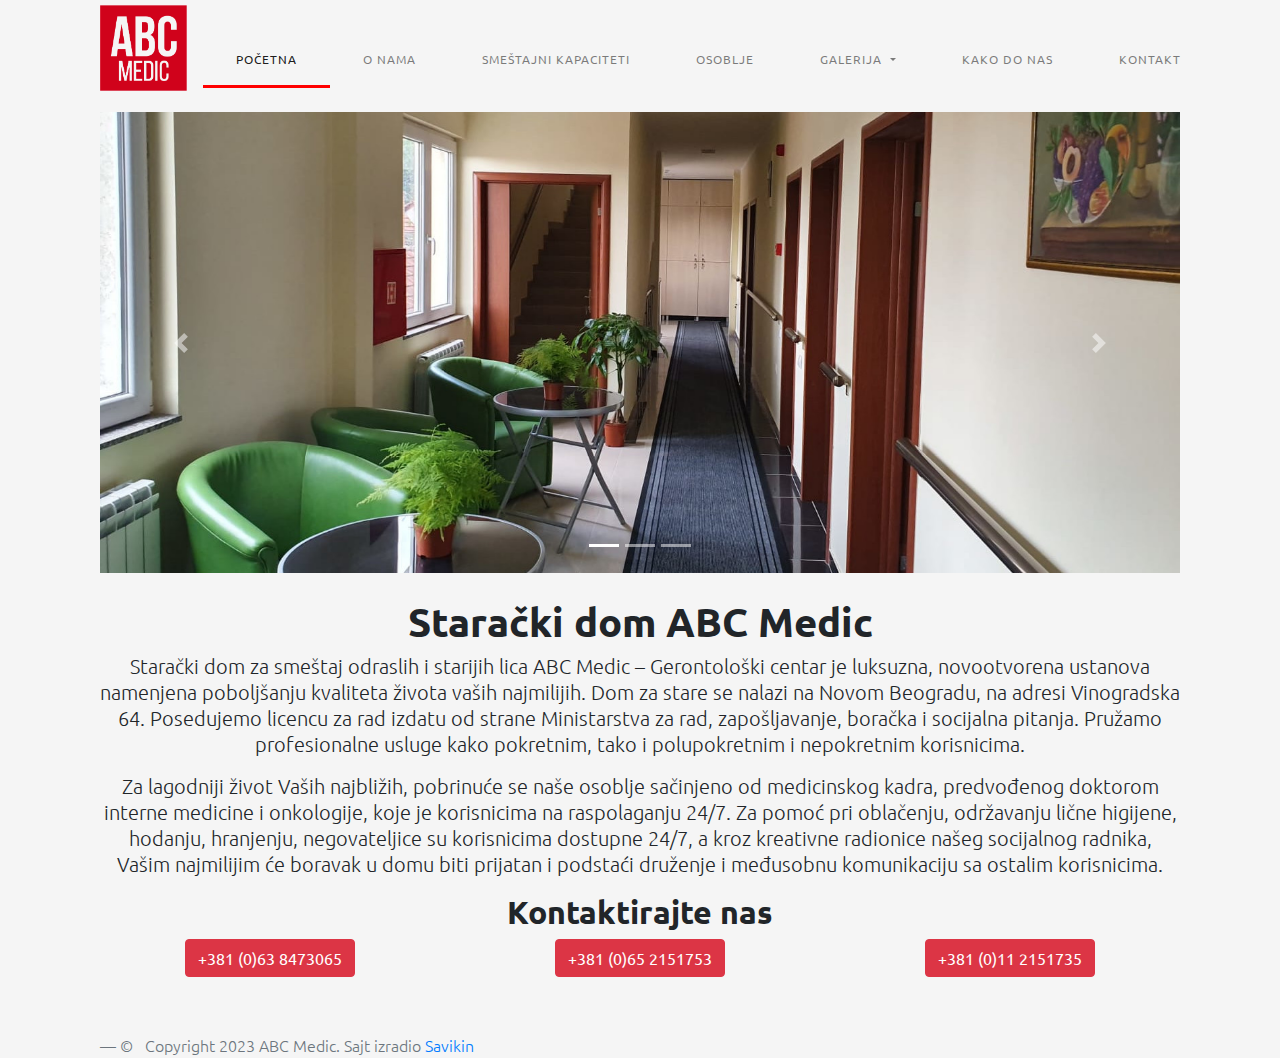
<file: index.html>
<head>
<meta charset="utf-8">
<meta name="viewport" content="width=device-width, initial-scale=1, shrink-to-fit=no">
<link rel="stylesheet" href="css/bootstrap.min.css">
<link rel="stylesheet" href="css/main.css">
<link href="https://fonts.googleapis.com/css?family=Lato|Montserrat|Ubuntu&amp;display=swap" rel="stylesheet">
<link rel="icon" href="images/logo/favicon.png">
<!-- Global site tag (gtag.js) - Google Analytics -->
<script async src="https://www.googletagmanager.com/gtag/js?id=UA-149761399-1"></script>
<script>
    window.dataLayer = window.dataLayer || [];
    function gtag(){dataLayer.push(arguments);}
    gtag('js', new Date());

    gtag('config', 'UA-149761399-1');
</script>
    <title>ABC Medic-Početna</title>
</head>
<body>

<div class="container-main container">
<div class="container">
    <nav class="navbar navbar-light navbar-expand-lg">
        <a class="navbar-brand h-auto" href="index.html">
            <img src="images/logo/logo.png" class="d-inline-block align-middle logo-wrapper" alt="">
        </a>

            <button class="navbar-toggler" type="button" data-toggle="collapse" data-target="#navbarNav" aria-controls="navbarNav" aria-expanded="false" aria-label="Toggle navigation">
                <span class="navbar-toggler-icon"></span>
            </button>


            <div class="collapse navbar-collapse mr-0 ml-auto" id="navbarNav">
                <ul class="navbar-nav ml-auto">
                    <li class="nav-item active">
                        <a class="nav-link" href="index.html">Početna<span class="sr-only">(current)</span></a>
                    </li>
                    <li class="nav-item ">
                        <a class="nav-link" href="o_nama.html">O nama</a>
                    </li>
                    <li class="nav-item ">
                        <a class="nav-link" href="kapaciteti.html">Smeštajni kapaciteti</a>
                    </li>
                    <li class="nav-item ">
                        <a class="nav-link" href="osoblje.html">Osoblje</a>
                    </li>
                    <!--<li class="nav-item ">
                        <a class="nav-link" href="/galerija.php">Galerija</a>
                    </li>-->

                    <li class="nav-item dropdown ">
                        <a class="nav-link dropdown-toggle" href="#" id="galerijaDropdown" role="button" data-toggle="dropdown" aria-haspopup="true" aria-expanded="false">
                            Galerija
                        </a>
                        <div class="dropdown-menu" aria-labelledby="galerijaDropdown">
                            <a class="dropdown-item" href="galerija_enterijer.html">Enterijer</a>
                            <a class="dropdown-item" href="galerija_eksterijer.html">Eksterijer</a>
                            <a class="dropdown-item" href="galerija_sobe.html">Sobe</a>
                    </li>

                    <li class="nav-item ">
                        <a class="nav-link" href="do_nas.html">Kako do nas</a>
                    </li>
                    <li class="nav-item ">
                        <a class="nav-link" href="kontakt.html">Kontakt</a>
                    </li>
                </ul>
            </div>
    </nav>
</div>
<div class="content-wrap container mt-3">
    <div id="carouselMain" class="carousel slide" data-ride="carousel">

        <!-- Indicators -->
        <ol class="carousel-indicators">
            <li data-target="#carouselMain" data-slide-to="0" class="active"></li>
            <li data-target="#carouselMain" data-slide-to="1"></li>
            <li data-target="#carouselMain" data-slide-to="2"></li>
        </ol>

        <!-- Wrapper for slides -->
        <div class="carousel-inner">
            <div class="carousel-item active">
                <img class="d-block w-100" src="images/slider/1.jpg" alt="Hol">
            </div>
            <div class="carousel-item">
                <img class="d-block w-100" src="images/slider/2.jpg" alt="Zajednički prostor">
            </div>
            <div class="carousel-item">
                <img class="d-block w-100" src="images/slider/3.jpg" alt="Spoljašnost">
            </div>
        </div>

        <!-- Left and right controls -->
        <a class="carousel-control-prev" href="#carouselMain" role="button" data-slide="prev">
            <span class="carousel-control-prev-icon" aria-hidden="true"></span>
            <span class="sr-only">Previous</span>
        </a>
        <a class="carousel-control-next" href="#carouselMain" role="button" data-slide="next">
            <span class="carousel-control-next-icon" aria-hidden="true"></span>
            <span class="sr-only">Next</span>
        </a>
    </div>

    <div class="text-center mt-4">
        <h1><b>Starački dom ABC Medic</b></h1>
        <p>Starački dom za smeštaj odraslih i starijih lica ABC Medic – Gerontološki centar je luksuzna, novootvorena ustanova namenjena poboljšanju kvaliteta života vaših najmilijih. Dom za stare se nalazi na Novom Beogradu, na adresi Vinogradska 64. Posedujemo licencu za rad izdatu od strane Ministarstva za rad, zapošljavanje, boračka i socijalna pitanja. Pružamo profesionalne usluge kako pokretnim, tako i polupokretnim i nepokretnim korisnicima.</p>
        <p>Za lagodniji život Vaših najbližih, pobrinuće se naše osoblje sačinjeno od medicinskog kadra, predvođenog doktorom interne medicine i onkologije, koje je korisnicima na raspolaganju 24/7. Za pomoć pri oblačenju, održavanju lične higijene, hodanju, hranjenju, negovateljice su korisnicima dostupne 24/7, a kroz kreativne radionice našeg socijalnog radnika, Vašim najmilijim će boravak u domu biti prijatan i podstaći druženje i međusobnu komunikaciju sa ostalim korisnicima.</p>

		<h2><b>Kontaktirajte nas</b></h2>
		<div class="row kontakt-dugmici">

			<div class="col-sm">
				<a href="tel:+381 63 8473065"><button type="button" class="btn btn-danger">+381 (0)63 8473065</button></a>
			</div>
			<div class="col-sm">
				<a href="tel:+381 65 2151753"><button type="button" class="btn btn-danger">+381 (0)65 2151753</button></a>
			</div>
			<div class="col-sm">
				<a href="tel:+381 11 2151735"><button type="button" class="btn btn-danger">+381 (0)11 2151735</button></a>
			</div>
		  </div>
    </div>


    <div class="footer">
        <p class="blockquote-footer copyright">&copy; &nbsp; Copyright 2023 ABC Medic. Sajt izradio <a href="https://savikin.me/" target="_blank">Savikin</a></p>
	</div>

</div>




<!--
<div class="copyright col-12 text-center">
    <p class="blockquote-footer">&copy; &nbsp; Copyright 2019 ABC Medic. Sajt izradio <a href="https://savikin.me/" target="_blank">Savikin</a></p>
</div>
</footer>
-->
<script src="js/jquery.js"></script>
<script src="js/bootstrap.min.js"></script></body>
</file>
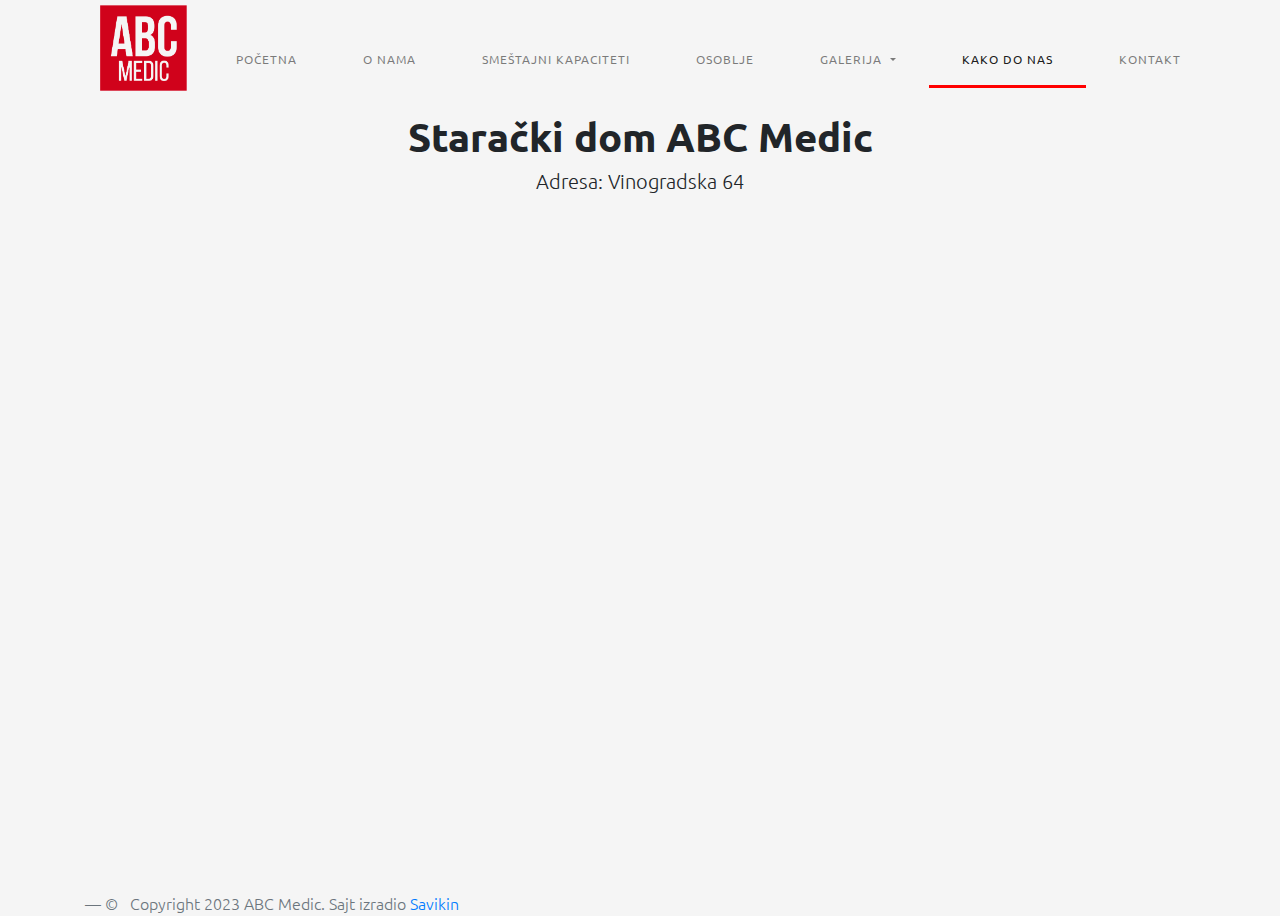
<file: do_nas.html>
<head>
    <meta charset="utf-8">
<meta name="viewport" content="width=device-width, initial-scale=1, shrink-to-fit=no">
<link rel="stylesheet" href="css/bootstrap.min.css">
<link rel="stylesheet" href="css/main.css">
<link href="https://fonts.googleapis.com/css?family=Lato|Montserrat|Ubuntu&amp;display=swap" rel="stylesheet">
<link rel="icon" href="images/logo/favicon.png">
<!-- Global site tag (gtag.js) - Google Analytics -->
<script async src="https://www.googletagmanager.com/gtag/js?id=UA-149761399-1"></script>
<script>
    window.dataLayer = window.dataLayer || [];
    function gtag(){dataLayer.push(arguments);}
    gtag('js', new Date());

    gtag('config', 'UA-149761399-1');
</script>
    <title>ABC Medic-Kako do nas</title>
</head>
<body>
<div class="container-main container">
    <div class="container">
    <nav class="navbar navbar-light navbar-expand-lg">
        <a class="navbar-brand h-auto" href="index.html">
            <img src="images/logo/logo.png" class="d-inline-block align-middle logo-wrapper" alt="">
        </a>

            <button class="navbar-toggler" type="button" data-toggle="collapse" data-target="#navbarNav" aria-controls="navbarNav" aria-expanded="false" aria-label="Toggle navigation">
                <span class="navbar-toggler-icon"></span>
            </button>


            <div class="collapse navbar-collapse mr-0 ml-auto" id="navbarNav">
                <ul class="navbar-nav ml-auto">
                    <li class="nav-item ">
                        <a class="nav-link" href="index.html">Početna<span class="sr-only">(current)</span></a>
                    </li>
                    <li class="nav-item ">
                        <a class="nav-link" href="o_nama.html">O nama</a>
                    </li>
                    <li class="nav-item ">
                        <a class="nav-link" href="kapaciteti.html">Smeštajni kapaciteti</a>
                    </li>
                    <li class="nav-item ">
                        <a class="nav-link" href="osoblje.html">Osoblje</a>
                    </li>
                    <!--<li class="nav-item ">
                        <a class="nav-link" href="/galerija.php">Galerija</a>
                    </li>-->

                    <li class="nav-item dropdown ">
                        <a class="nav-link dropdown-toggle" href="#" id="galerijaDropdown" role="button" data-toggle="dropdown" aria-haspopup="true" aria-expanded="false">
                            Galerija
                        </a>
                        <div class="dropdown-menu" aria-labelledby="galerijaDropdown">
                            <a class="dropdown-item" href="galerija_enterijer.html">Enterijer</a>
                            <a class="dropdown-item" href="galerija_eksterijer.html">Eksterijer</a>
                            <a class="dropdown-item" href="galerija_sobe.html">Sobe</a>
                    </li>

                    <li class="nav-item active">
                        <a class="nav-link" href="do_nas.html">Kako do nas</a>
                    </li>
                    <li class="nav-item ">
                        <a class="nav-link" href="kontakt.html">Kontakt</a>
                    </li>
                </ul>
            </div>
    </nav>
</div>
    <div class="content-wrap container mt-3">
        <div class="row">
            <div class="col-12 text-center">
                <h1><b>Starački dom ABC Medic</b></h1>
                <p class="mb-2">Adresa: Vinogradska 64</p>
            </div>
            <iframe src="https://www.google.com/maps/embed?pb=!1m18!1m12!1m3!1d2830.9967739362914!2d20.357202415750617!3d44.80125438545303!2m3!1f0!2f0!3f0!3m2!1i1024!2i768!4f13.1!3m3!1m2!1s0x475a6f3e28337ca9%3A0xd23dbc2d822072ff!2sVinogradska%2064%2C%20Beograd!5e0!3m2!1sen!2srs!4v1570662480691!5m2!1sen!2srs" width="600" height="450" frameborder="0" style="border:0;" allowfullscreen="" class="col-12"></iframe>

        </div>

    </div>
    <footer class="footer">
        <p class="blockquote-footer copyright">&copy; &nbsp; Copyright 2023 ABC Medic. Sajt izradio <a href="https://savikin.me/" target="_blank">Savikin</a></p>
    </footer>
</div>

<!--
<div class="copyright col-12 text-center">
    <p class="blockquote-footer">&copy; &nbsp; Copyright 2019 ABC Medic. Sajt izradio <a href="https://savikin.me/" target="_blank">Savikin</a></p>
</div>
</footer>
-->
<script src="js/jquery.js"></script>
<script src="js/bootstrap.min.js"></script></body>
</file>
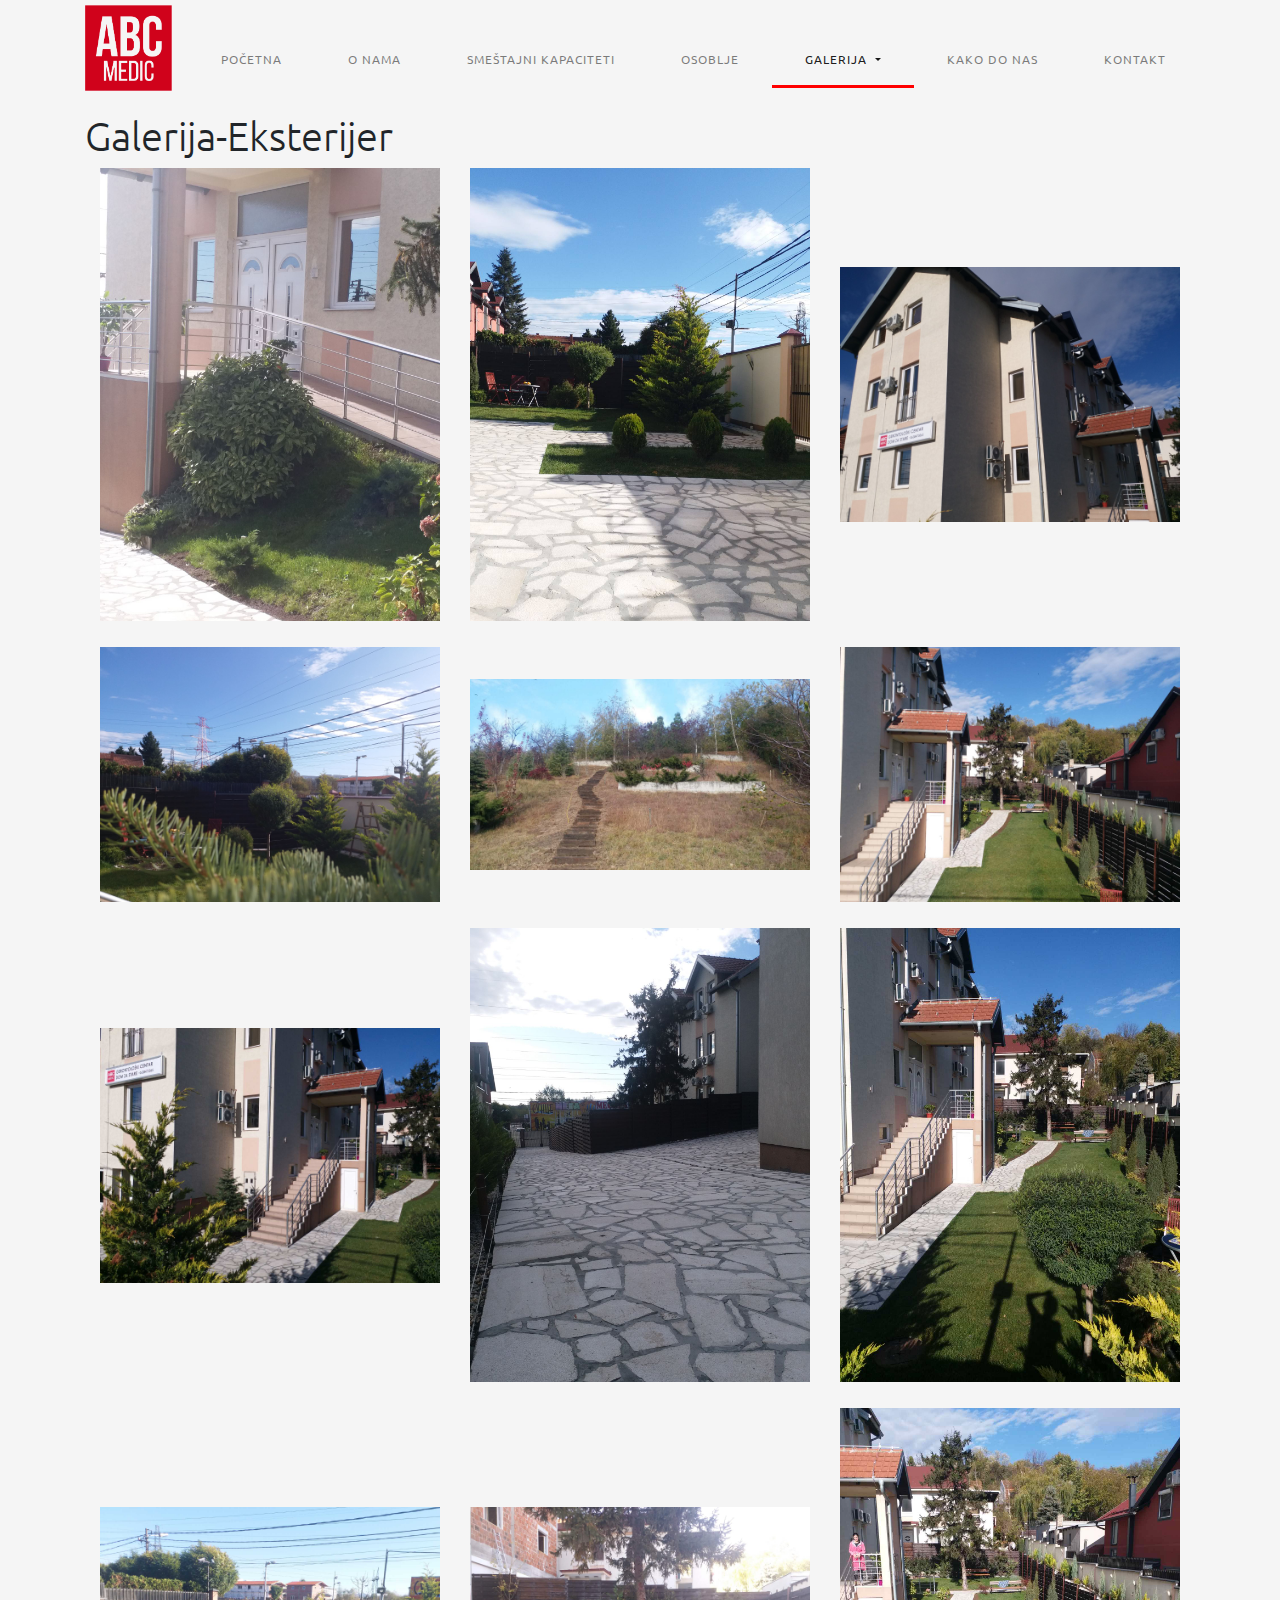
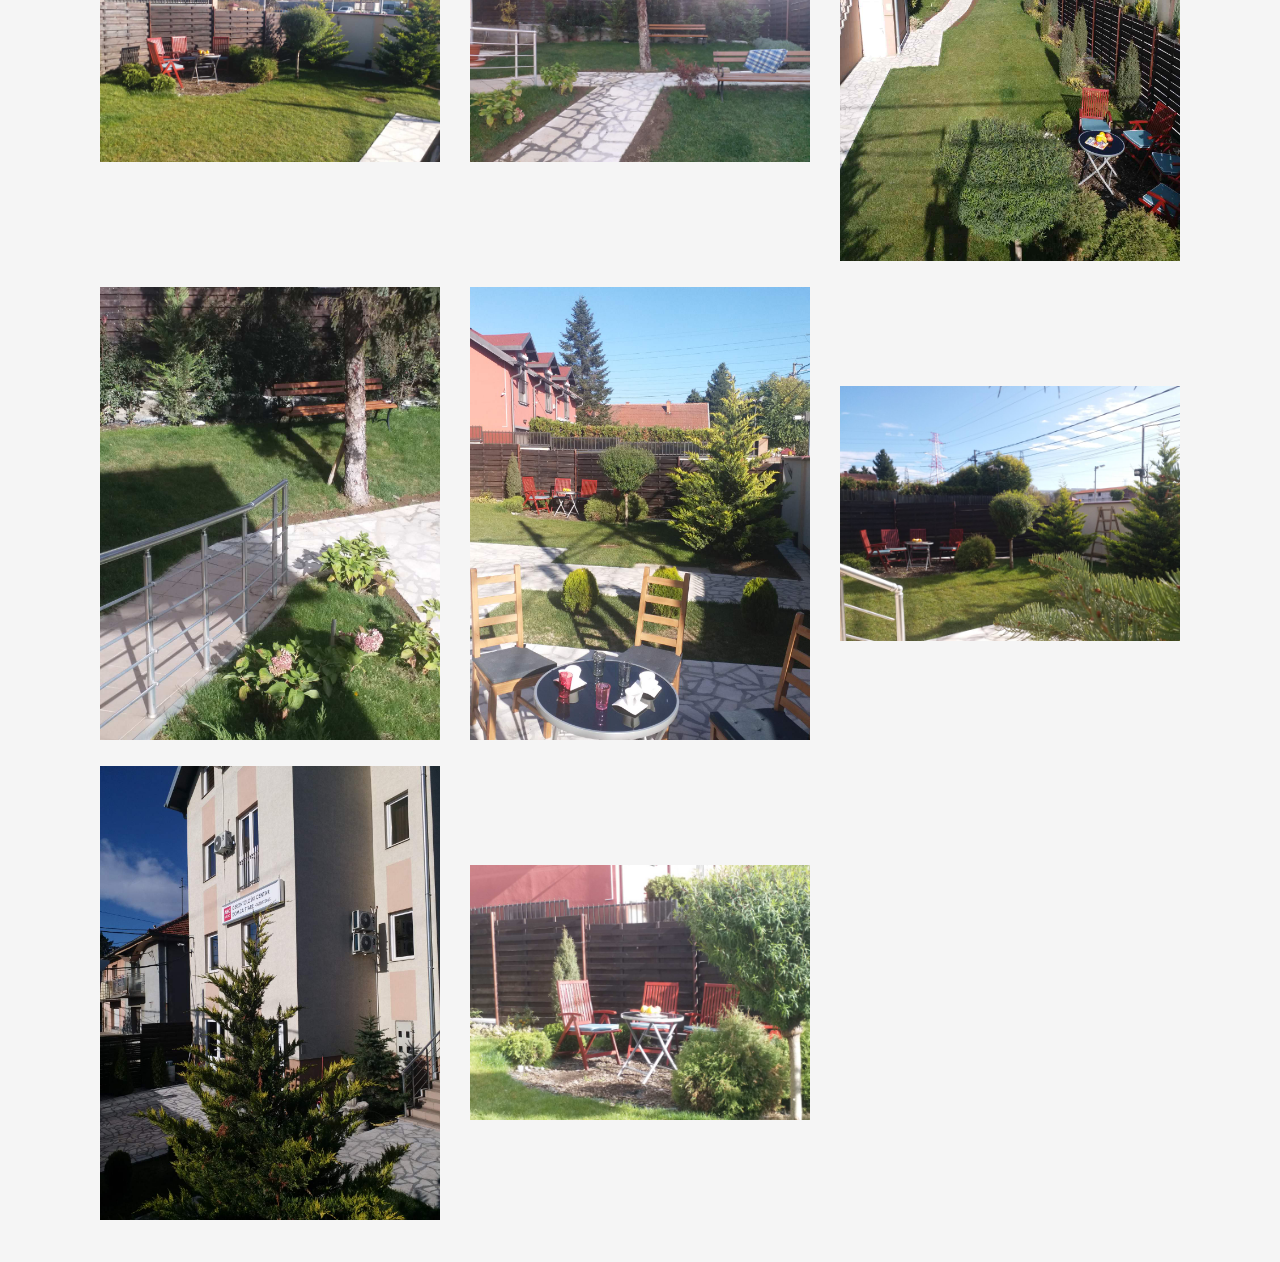
<file: galerija_eksterijer.html>
<head>
    <meta charset="utf-8">
<meta name="viewport" content="width=device-width, initial-scale=1, shrink-to-fit=no">
<link rel="stylesheet" href="css/bootstrap.min.css">
<link rel="stylesheet" href="css/main.css">
<link href="https://fonts.googleapis.com/css?family=Lato|Montserrat|Ubuntu&amp;display=swap" rel="stylesheet">
<link rel="icon" href="images/logo/favicon.png">
<!-- Global site tag (gtag.js) - Google Analytics -->
<script async src="https://www.googletagmanager.com/gtag/js?id=UA-149761399-1"></script>
<script>
    window.dataLayer = window.dataLayer || [];
    function gtag(){dataLayer.push(arguments);}
    gtag('js', new Date());

    gtag('config', 'UA-149761399-1');
</script>
    <title>ABC Medic-Galerija</title>
</head>
<body>
<div class="container">
    <nav class="navbar navbar-light navbar-expand-lg">
        <a class="navbar-brand h-auto" href="index.html">
            <img src="images/logo/logo.png" class="d-inline-block align-middle logo-wrapper" alt="">
        </a>

            <button class="navbar-toggler" type="button" data-toggle="collapse" data-target="#navbarNav" aria-controls="navbarNav" aria-expanded="false" aria-label="Toggle navigation">
                <span class="navbar-toggler-icon"></span>
            </button>


            <div class="collapse navbar-collapse mr-0 ml-auto" id="navbarNav">
                <ul class="navbar-nav ml-auto">
                    <li class="nav-item ">
                        <a class="nav-link" href="index.html">Početna<span class="sr-only">(current)</span></a>
                    </li>
                    <li class="nav-item ">
                        <a class="nav-link" href="o_nama.html">O nama</a>
                    </li>
                    <li class="nav-item ">
                        <a class="nav-link" href="kapaciteti.html">Smeštajni kapaciteti</a>
                    </li>
                    <li class="nav-item ">
                        <a class="nav-link" href="osoblje.html">Osoblje</a>
                    </li>
                    <!--<li class="nav-item active">
                        <a class="nav-link" href="/galerija.php">Galerija</a>
                    </li>-->

                    <li class="nav-item dropdown active">
                        <a class="nav-link dropdown-toggle" href="#" id="galerijaDropdown" role="button" data-toggle="dropdown" aria-haspopup="true" aria-expanded="false">
                            Galerija
                        </a>
                        <div class="dropdown-menu" aria-labelledby="galerijaDropdown">
                            <a class="dropdown-item" href="galerija_enterijer.html">Enterijer</a>
                            <a class="dropdown-item" href="galerija_eksterijer.html">Eksterijer</a>
                            <a class="dropdown-item" href="galerija_sobe.html">Sobe</a>
                    </li>

                    <li class="nav-item ">
                        <a class="nav-link" href="do_nas.html">Kako do nas</a>
                    </li>
                    <li class="nav-item ">
                        <a class="nav-link" href="kontakt.html">Kontakt</a>
                    </li>
                </ul>
            </div>
    </nav>
</div>
<div class="container mt-3 pb-3">
    <h1 class="text-center text-md-left">Galerija-Eksterijer</h1>
    <a href='images/galerija_eksterijer/IMG-1cacb80cd9c4b9c9e2bb7cf89ee6cf3e-V.jpg' target='_blank'><img src='images/galerija_eksterijer/IMG-1cacb80cd9c4b9c9e2bb7cf89ee6cf3e-V.jpg' class='gallery-image col-md-4 col-sm-12'></a><a href='images/galerija_eksterijer/IMG-29e0269e18fe72d54d8959189b7a52d8-V.jpg' target='_blank'><img src='images/galerija_eksterijer/IMG-29e0269e18fe72d54d8959189b7a52d8-V.jpg' class='gallery-image col-md-4 col-sm-12'></a><a href='images/galerija_eksterijer/IMG-2bbf6dbd4632ca14da5dcdfb70778cc0-V.jpg' target='_blank'><img src='images/galerija_eksterijer/IMG-2bbf6dbd4632ca14da5dcdfb70778cc0-V.jpg' class='gallery-image col-md-4 col-sm-12'></a><a href='images/galerija_eksterijer/IMG-337ab3614ad71becb326eef5d6793430-V.jpg' target='_blank'><img src='images/galerija_eksterijer/IMG-337ab3614ad71becb326eef5d6793430-V.jpg' class='gallery-image col-md-4 col-sm-12'></a><a href='images/galerija_eksterijer/IMG-363b772444708b3901e459d8324821a1-V.jpg' target='_blank'><img src='images/galerija_eksterijer/IMG-363b772444708b3901e459d8324821a1-V.jpg' class='gallery-image col-md-4 col-sm-12'></a><a href='images/galerija_eksterijer/IMG-3c0db47819062a61e0d9d650464c6379-V.jpg' target='_blank'><img src='images/galerija_eksterijer/IMG-3c0db47819062a61e0d9d650464c6379-V.jpg' class='gallery-image col-md-4 col-sm-12'></a><a href='images/galerija_eksterijer/IMG-67213819d1f3be702884ea94963ddadb-V.jpg' target='_blank'><img src='images/galerija_eksterijer/IMG-67213819d1f3be702884ea94963ddadb-V.jpg' class='gallery-image col-md-4 col-sm-12'></a><a href='images/galerija_eksterijer/IMG-6d8980b34158018d4bf242542bd7ce8e-V.jpg' target='_blank'><img src='images/galerija_eksterijer/IMG-6d8980b34158018d4bf242542bd7ce8e-V.jpg' class='gallery-image col-md-4 col-sm-12'></a><a href='images/galerija_eksterijer/IMG-98159491a301ecce17b3a9e9e01fb15c-V.jpg' target='_blank'><img src='images/galerija_eksterijer/IMG-98159491a301ecce17b3a9e9e01fb15c-V.jpg' class='gallery-image col-md-4 col-sm-12'></a><a href='images/galerija_eksterijer/IMG-b4ee5956b5e021cb8f0b25174d73cf15-V.jpg' target='_blank'><img src='images/galerija_eksterijer/IMG-b4ee5956b5e021cb8f0b25174d73cf15-V.jpg' class='gallery-image col-md-4 col-sm-12'></a><a href='images/galerija_eksterijer/IMG-b900a0f3af89bc5ce722b3cbd8c9da0a-V.jpg' target='_blank'><img src='images/galerija_eksterijer/IMG-b900a0f3af89bc5ce722b3cbd8c9da0a-V.jpg' class='gallery-image col-md-4 col-sm-12'></a><a href='images/galerija_eksterijer/IMG-c159c67b4c7297f04b1840b77300e640-V.jpg' target='_blank'><img src='images/galerija_eksterijer/IMG-c159c67b4c7297f04b1840b77300e640-V.jpg' class='gallery-image col-md-4 col-sm-12'></a><a href='images/galerija_eksterijer/IMG-d23e013097a024d845e113fa9420acec-V.jpg' target='_blank'><img src='images/galerija_eksterijer/IMG-d23e013097a024d845e113fa9420acec-V.jpg' class='gallery-image col-md-4 col-sm-12'></a><a href='images/galerija_eksterijer/IMG-d9670f800366a42a5b3f06c0b17b6954-V.jpg' target='_blank'><img src='images/galerija_eksterijer/IMG-d9670f800366a42a5b3f06c0b17b6954-V.jpg' class='gallery-image col-md-4 col-sm-12'></a><a href='images/galerija_eksterijer/IMG-e02ce24a0aa209a9500f09a1f0a985ee-V.jpg' target='_blank'><img src='images/galerija_eksterijer/IMG-e02ce24a0aa209a9500f09a1f0a985ee-V.jpg' class='gallery-image col-md-4 col-sm-12'></a><a href='images/galerija_eksterijer/IMG-e1c6f5bde97d778836b5121529803a72-V.jpg' target='_blank'><img src='images/galerija_eksterijer/IMG-e1c6f5bde97d778836b5121529803a72-V.jpg' class='gallery-image col-md-4 col-sm-12'></a><a href='images/galerija_eksterijer/IMG-e8d0a12aa6036043764728c7005a2a7e-V.jpg' target='_blank'><img src='images/galerija_eksterijer/IMG-e8d0a12aa6036043764728c7005a2a7e-V.jpg' class='gallery-image col-md-4 col-sm-12'></a>
</div>

<!--
<div class="copyright col-12 text-center">
    <p class="blockquote-footer">&copy; &nbsp; Copyright 2019 ABC Medic. Sajt izradio <a href="https://savikin.me/" target="_blank">Savikin</a></p>
</div>
</footer>
-->
<script src="js/jquery.js"></script>
<script src="js/bootstrap.min.js"></script></body>
</file>
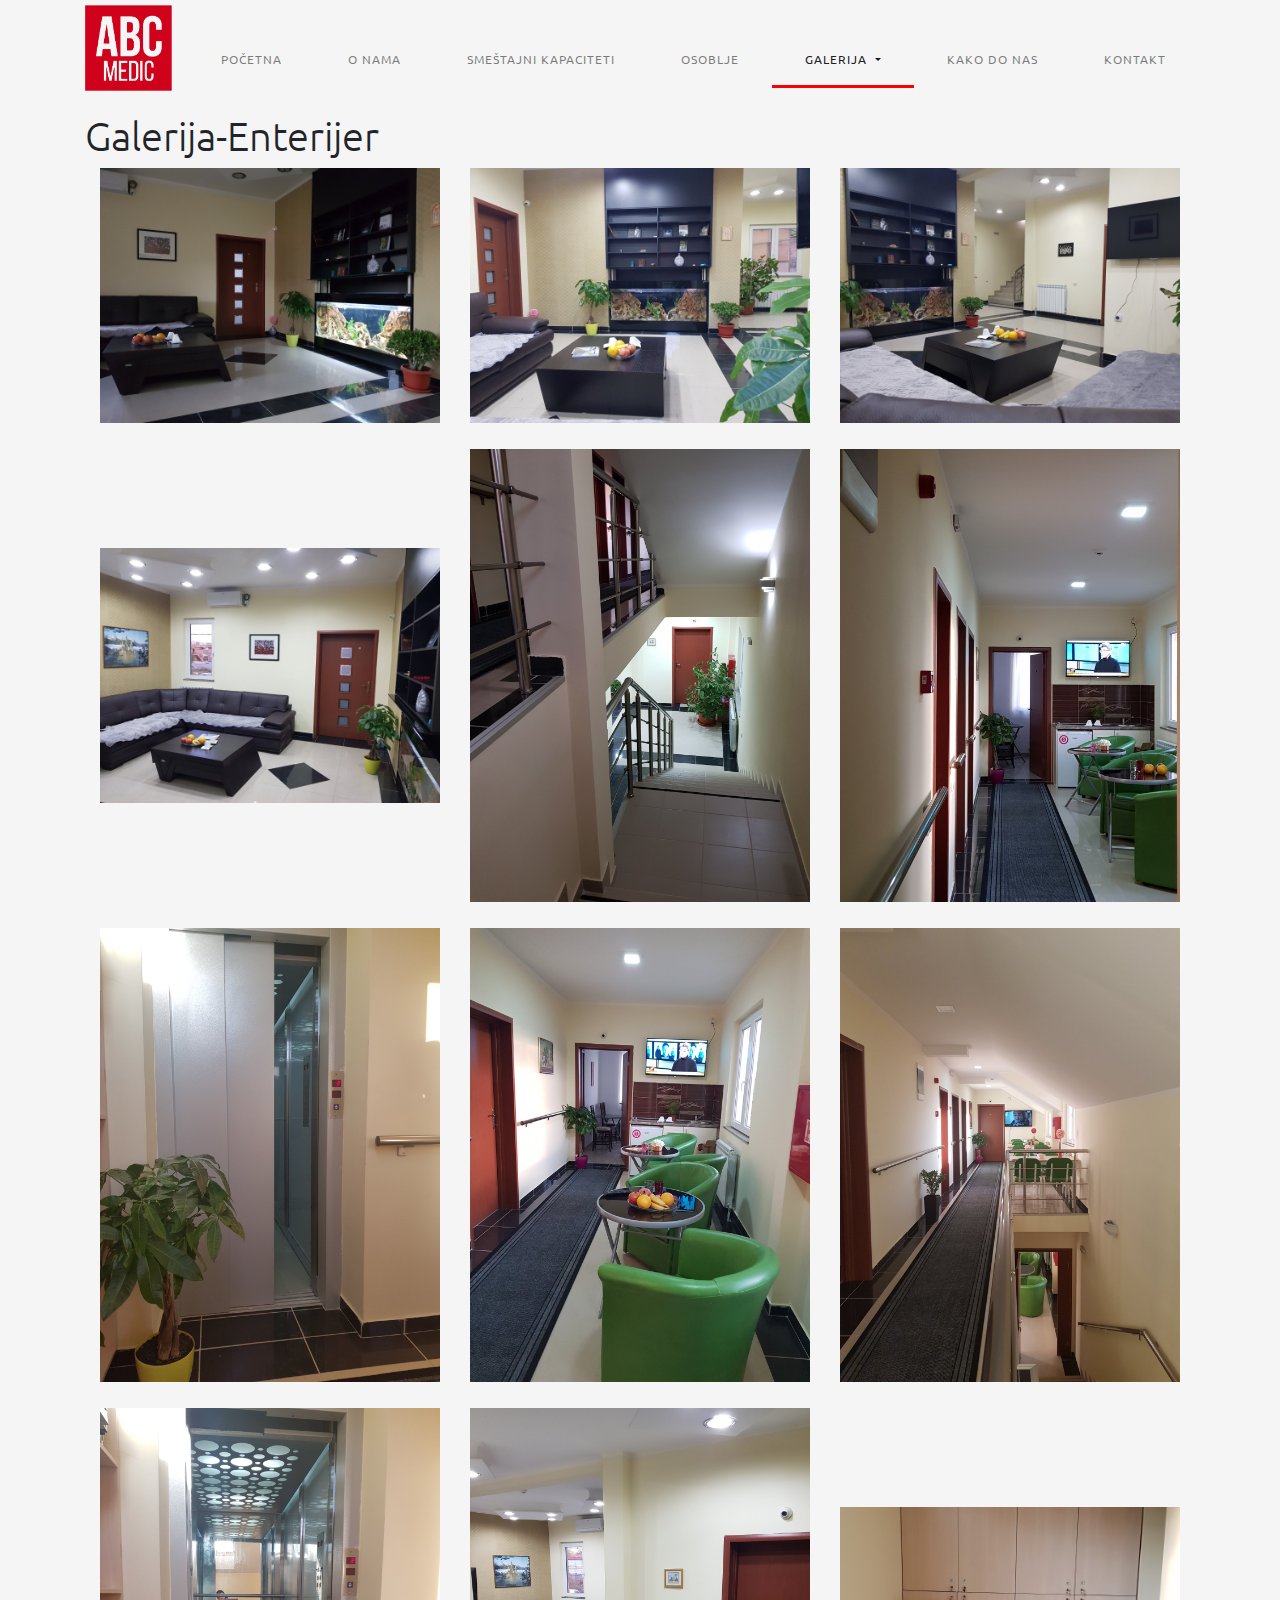
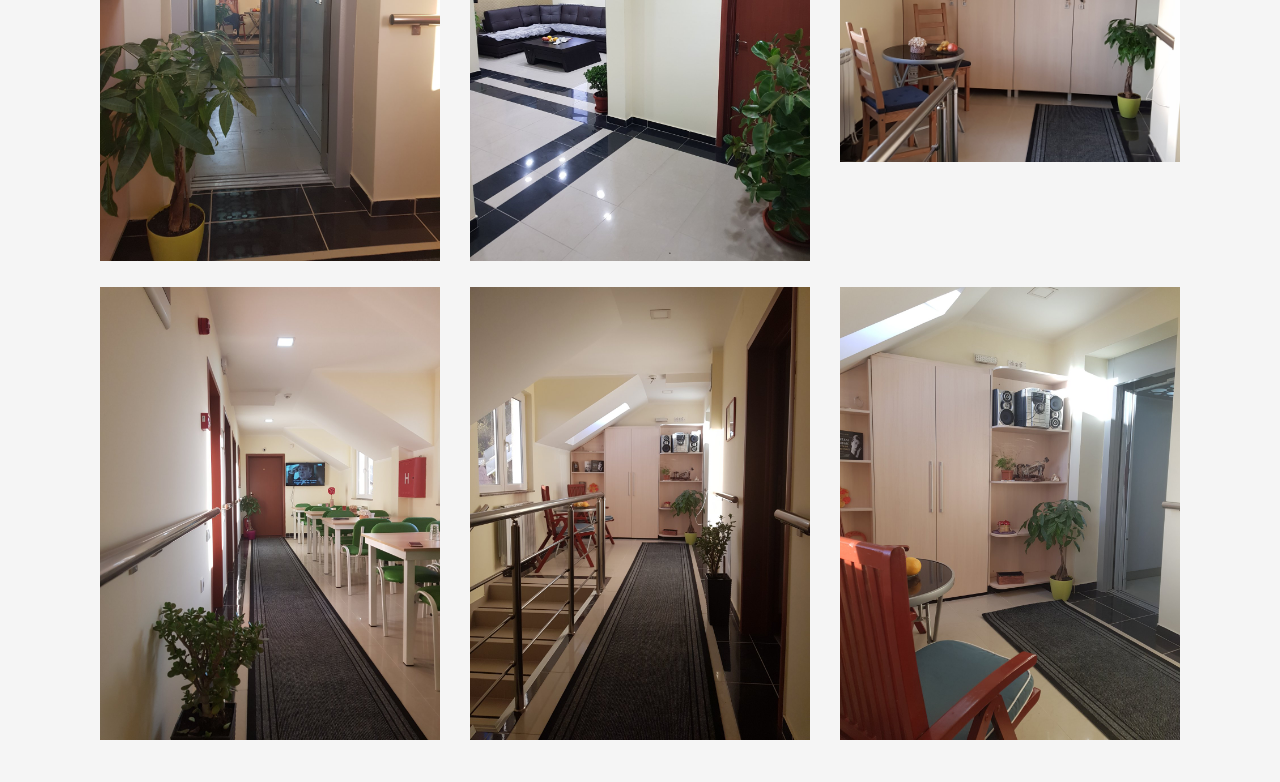
<file: galerija_enterijer.html>
<head>
    <meta charset="utf-8">
<meta name="viewport" content="width=device-width, initial-scale=1, shrink-to-fit=no">
<link rel="stylesheet" href="css/bootstrap.min.css">
<link rel="stylesheet" href="css/main.css">
<link href="https://fonts.googleapis.com/css?family=Lato|Montserrat|Ubuntu&amp;display=swap" rel="stylesheet">
<link rel="icon" href="images/logo/favicon.png">
<!-- Global site tag (gtag.js) - Google Analytics -->
<script async src="https://www.googletagmanager.com/gtag/js?id=UA-149761399-1"></script>
<script>
    window.dataLayer = window.dataLayer || [];
    function gtag(){dataLayer.push(arguments);}
    gtag('js', new Date());

    gtag('config', 'UA-149761399-1');
</script>
    <title>ABC Medic-Galerija</title>
</head>
<body>
<div class="container">
    <nav class="navbar navbar-light navbar-expand-lg">
        <a class="navbar-brand h-auto" href="index.html">
            <img src="images/logo/logo.png" class="d-inline-block align-middle logo-wrapper" alt="">
        </a>

            <button class="navbar-toggler" type="button" data-toggle="collapse" data-target="#navbarNav" aria-controls="navbarNav" aria-expanded="false" aria-label="Toggle navigation">
                <span class="navbar-toggler-icon"></span>
            </button>


            <div class="collapse navbar-collapse mr-0 ml-auto" id="navbarNav">
                <ul class="navbar-nav ml-auto">
                    <li class="nav-item ">
                        <a class="nav-link" href="index.html">Početna<span class="sr-only">(current)</span></a>
                    </li>
                    <li class="nav-item ">
                        <a class="nav-link" href="o_nama.html">O nama</a>
                    </li>
                    <li class="nav-item ">
                        <a class="nav-link" href="kapaciteti.html">Smeštajni kapaciteti</a>
                    </li>
                    <li class="nav-item ">
                        <a class="nav-link" href="osoblje.html">Osoblje</a>
                    </li>
                    <!--<li class="nav-item active">
                        <a class="nav-link" href="/galerija.php">Galerija</a>
                    </li>-->

                    <li class="nav-item dropdown active">
                        <a class="nav-link dropdown-toggle" href="#" id="galerijaDropdown" role="button" data-toggle="dropdown" aria-haspopup="true" aria-expanded="false">
                            Galerija
                        </a>
                        <div class="dropdown-menu" aria-labelledby="galerijaDropdown">
                            <a class="dropdown-item" href="galerija_enterijer.html">Enterijer</a>
                            <a class="dropdown-item" href="galerija_eksterijer.html">Eksterijer</a>
                            <a class="dropdown-item" href="galerija_sobe.html">Sobe</a>
                    </li>

                    <li class="nav-item ">
                        <a class="nav-link" href="do_nas.html">Kako do nas</a>
                    </li>
                    <li class="nav-item ">
                        <a class="nav-link" href="kontakt.html">Kontakt</a>
                    </li>
                </ul>
            </div>
    </nav>
</div>
<div class="container mt-3 pb-3">
<h1 class="text-center text-md-left">Galerija-Enterijer</h1>
    <a href='images/galerija_enterijer/1.jpg' target='_blank'><img src='images/galerija_enterijer/1.jpg' class='gallery-image col-md-4 col-sm-12'></a><a href='images/galerija_enterijer/2.jpg' target='_blank'><img src='images/galerija_enterijer/2.jpg' class='gallery-image col-md-4 col-sm-12'></a><a href='images/galerija_enterijer/3.jpg' target='_blank'><img src='images/galerija_enterijer/3.jpg' class='gallery-image col-md-4 col-sm-12'></a><a href='images/galerija_enterijer/4.jpg' target='_blank'><img src='images/galerija_enterijer/4.jpg' class='gallery-image col-md-4 col-sm-12'></a><a href='images/galerija_enterijer/IMG-0cfbf82ff3bdc30dbc2f8cf921a05752-V.jpg' target='_blank'><img src='images/galerija_enterijer/IMG-0cfbf82ff3bdc30dbc2f8cf921a05752-V.jpg' class='gallery-image col-md-4 col-sm-12'></a><a href='images/galerija_enterijer/IMG-25d16af149a98fa5a9824b9bd405091a-V.jpg' target='_blank'><img src='images/galerija_enterijer/IMG-25d16af149a98fa5a9824b9bd405091a-V.jpg' class='gallery-image col-md-4 col-sm-12'></a><a href='images/galerija_enterijer/IMG-3628932cdda0f5ca0c82d2ee2a48a131-V.jpg' target='_blank'><img src='images/galerija_enterijer/IMG-3628932cdda0f5ca0c82d2ee2a48a131-V.jpg' class='gallery-image col-md-4 col-sm-12'></a><a href='images/galerija_enterijer/IMG-68cc7671b23bc6e16f7273cdff84bb9c-V.jpg' target='_blank'><img src='images/galerija_enterijer/IMG-68cc7671b23bc6e16f7273cdff84bb9c-V.jpg' class='gallery-image col-md-4 col-sm-12'></a><a href='images/galerija_enterijer/IMG-737d04c4fae18b8ce437982149c646e4-V.jpg' target='_blank'><img src='images/galerija_enterijer/IMG-737d04c4fae18b8ce437982149c646e4-V.jpg' class='gallery-image col-md-4 col-sm-12'></a><a href='images/galerija_enterijer/IMG-9a3a7a1d091cbaf24f796fbd2d0382b4-V.jpg' target='_blank'><img src='images/galerija_enterijer/IMG-9a3a7a1d091cbaf24f796fbd2d0382b4-V.jpg' class='gallery-image col-md-4 col-sm-12'></a><a href='images/galerija_enterijer/IMG-a979b8b646d143e391b1755170e1f45a-V.jpg' target='_blank'><img src='images/galerija_enterijer/IMG-a979b8b646d143e391b1755170e1f45a-V.jpg' class='gallery-image col-md-4 col-sm-12'></a><a href='images/galerija_enterijer/IMG-af811dc9985cc28d90dd20a80915bf54-V.jpg' target='_blank'><img src='images/galerija_enterijer/IMG-af811dc9985cc28d90dd20a80915bf54-V.jpg' class='gallery-image col-md-4 col-sm-12'></a><a href='images/galerija_enterijer/IMG-b6807077f71528eb7e792554a26598df-V.jpg' target='_blank'><img src='images/galerija_enterijer/IMG-b6807077f71528eb7e792554a26598df-V.jpg' class='gallery-image col-md-4 col-sm-12'></a><a href='images/galerija_enterijer/IMG-ba02c4d165069327fb4cddff711bd9f5-V.jpg' target='_blank'><img src='images/galerija_enterijer/IMG-ba02c4d165069327fb4cddff711bd9f5-V.jpg' class='gallery-image col-md-4 col-sm-12'></a><a href='images/galerija_enterijer/IMG-d522e2723b6484ea3f70884284c74e1d-V.jpg' target='_blank'><img src='images/galerija_enterijer/IMG-d522e2723b6484ea3f70884284c74e1d-V.jpg' class='gallery-image col-md-4 col-sm-12'></a>
</div>

<!--
<div class="copyright col-12 text-center">
    <p class="blockquote-footer">&copy; &nbsp; Copyright 2019 ABC Medic. Sajt izradio <a href="https://savikin.me/" target="_blank">Savikin</a></p>
</div>
</footer>
-->
<script src="js/jquery.js"></script>
<script src="js/bootstrap.min.js"></script></body>
</file>
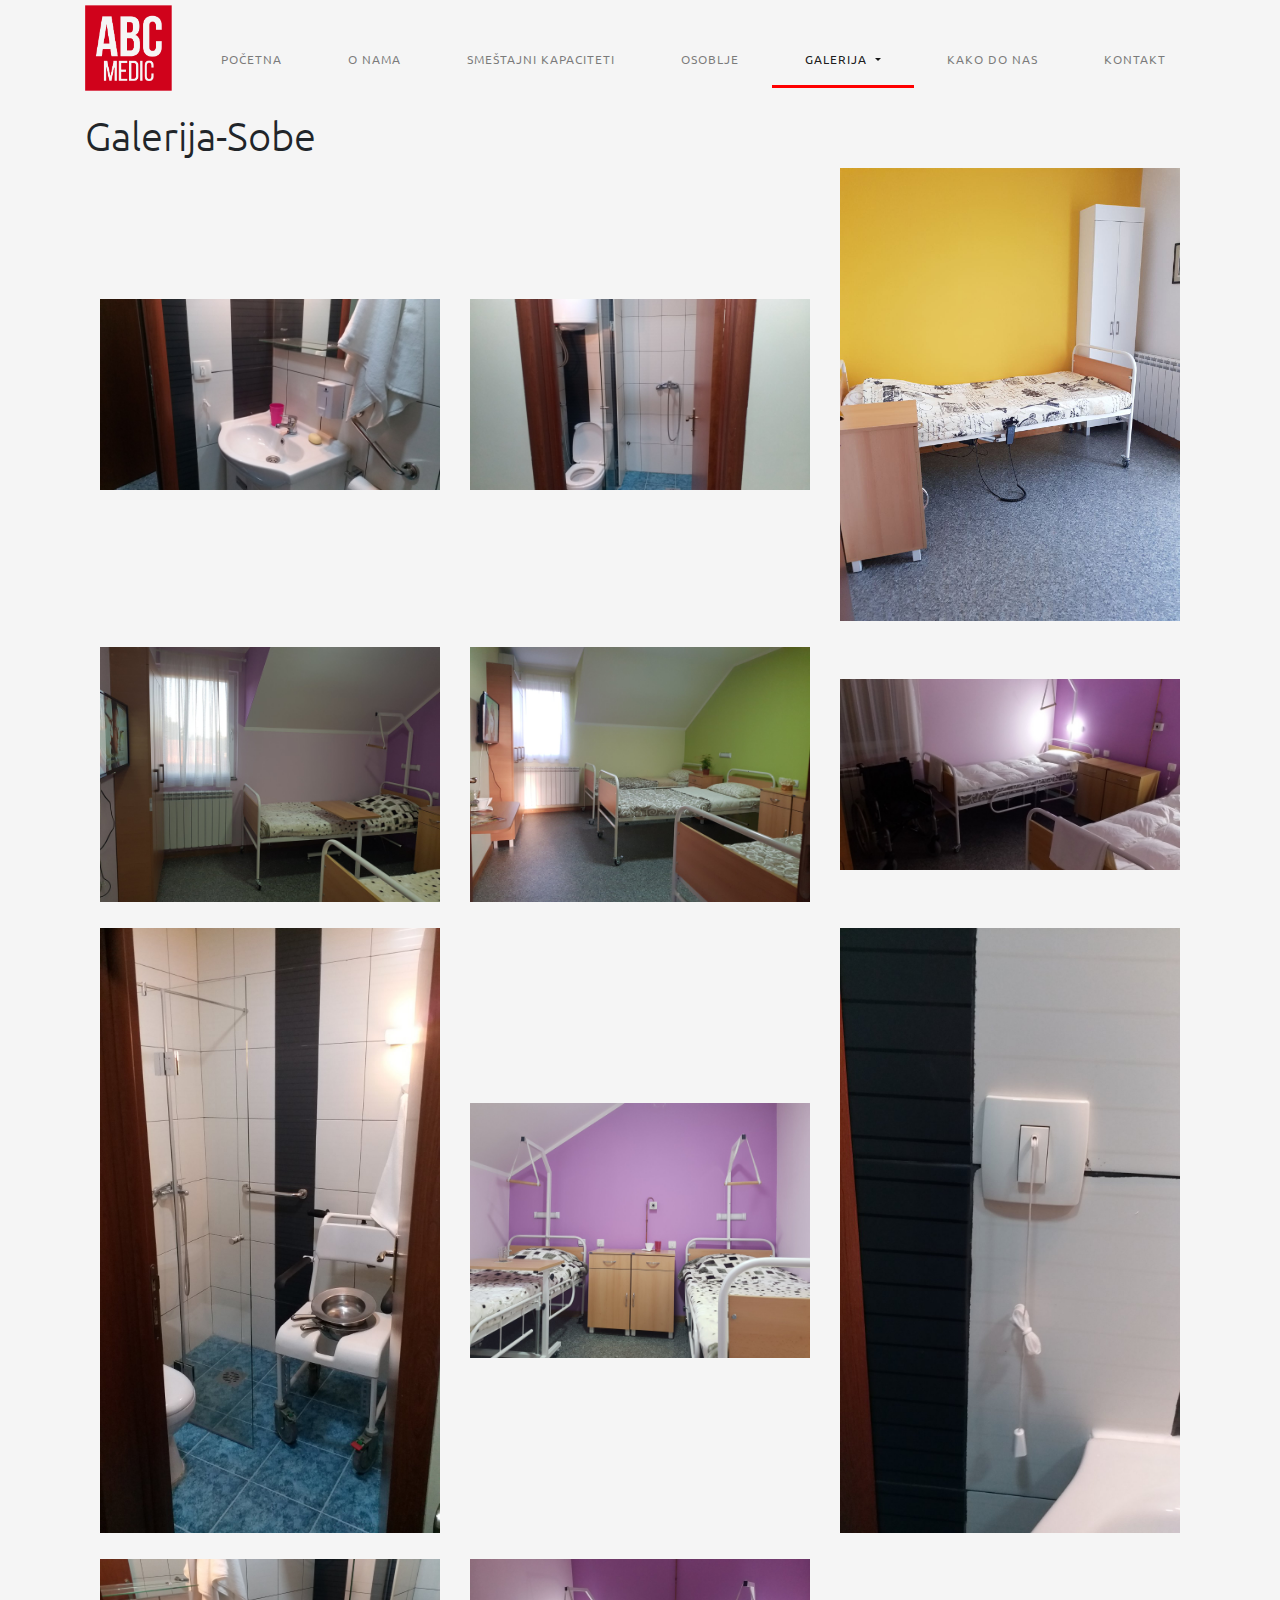
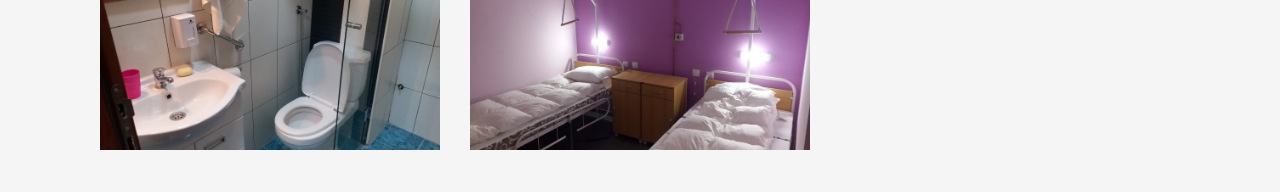
<file: galerija_sobe.html>
<head>
    <meta charset="utf-8">
<meta name="viewport" content="width=device-width, initial-scale=1, shrink-to-fit=no">
<link rel="stylesheet" href="css/bootstrap.min.css">
<link rel="stylesheet" href="css/main.css">
<link href="https://fonts.googleapis.com/css?family=Lato|Montserrat|Ubuntu&amp;display=swap" rel="stylesheet">
<link rel="icon" href="images/logo/favicon.png">
<!-- Global site tag (gtag.js) - Google Analytics -->
<script async src="https://www.googletagmanager.com/gtag/js?id=UA-149761399-1"></script>
<script>
    window.dataLayer = window.dataLayer || [];
    function gtag(){dataLayer.push(arguments);}
    gtag('js', new Date());

    gtag('config', 'UA-149761399-1');
</script>
    <title>ABC Medic-Galerija</title>
</head>
<body>
<div class="container">
    <nav class="navbar navbar-light navbar-expand-lg">
        <a class="navbar-brand h-auto" href="index.html">
            <img src="images/logo/logo.png" class="d-inline-block align-middle logo-wrapper" alt="">
        </a>

            <button class="navbar-toggler" type="button" data-toggle="collapse" data-target="#navbarNav" aria-controls="navbarNav" aria-expanded="false" aria-label="Toggle navigation">
                <span class="navbar-toggler-icon"></span>
            </button>


            <div class="collapse navbar-collapse mr-0 ml-auto" id="navbarNav">
                <ul class="navbar-nav ml-auto">
                    <li class="nav-item ">
                        <a class="nav-link" href="index.html">Početna<span class="sr-only">(current)</span></a>
                    </li>
                    <li class="nav-item ">
                        <a class="nav-link" href="o_nama.html">O nama</a>
                    </li>
                    <li class="nav-item ">
                        <a class="nav-link" href="kapaciteti.html">Smeštajni kapaciteti</a>
                    </li>
                    <li class="nav-item ">
                        <a class="nav-link" href="osoblje.html">Osoblje</a>
                    </li>
                    <!--<li class="nav-item active">
                        <a class="nav-link" href="/galerija.php">Galerija</a>
                    </li>-->

                    <li class="nav-item dropdown active">
                        <a class="nav-link dropdown-toggle" href="#" id="galerijaDropdown" role="button" data-toggle="dropdown" aria-haspopup="true" aria-expanded="false">
                            Galerija
                        </a>
                        <div class="dropdown-menu" aria-labelledby="galerijaDropdown">
                            <a class="dropdown-item" href="galerija_enterijer.html">Enterijer</a>
                            <a class="dropdown-item" href="galerija_eksterijer.html">Eksterijer</a>
                            <a class="dropdown-item" href="galerija_sobe.html">Sobe</a>
                    </li>

                    <li class="nav-item ">
                        <a class="nav-link" href="do_nas.html">Kako do nas</a>
                    </li>
                    <li class="nav-item ">
                        <a class="nav-link" href="kontakt.html">Kontakt</a>
                    </li>
                </ul>
            </div>
    </nav>
</div>
<div class="container mt-3 pb-3">
    <h1 class="text-center text-md-left">Galerija-Sobe</h1>
    <a href='images/galerija_sobe/IMG-386258b554af4571c057233309145187-V.jpg' target='_blank'><img src='images/galerija_sobe/IMG-386258b554af4571c057233309145187-V.jpg' class='gallery-image col-md-4 col-sm-12'></a><a href='images/galerija_sobe/IMG-3a04fd3488998ae61f0bd2ccbce8e09a-V.jpg' target='_blank'><img src='images/galerija_sobe/IMG-3a04fd3488998ae61f0bd2ccbce8e09a-V.jpg' class='gallery-image col-md-4 col-sm-12'></a><a href='images/galerija_sobe/IMG-58ff791fd3c6265ea44ccf091c374a13-V.jpg' target='_blank'><img src='images/galerija_sobe/IMG-58ff791fd3c6265ea44ccf091c374a13-V.jpg' class='gallery-image col-md-4 col-sm-12'></a><a href='images/galerija_sobe/IMG-5f0a82611d6d5d973f83126af7da76df-V.jpg' target='_blank'><img src='images/galerija_sobe/IMG-5f0a82611d6d5d973f83126af7da76df-V.jpg' class='gallery-image col-md-4 col-sm-12'></a><a href='images/galerija_sobe/IMG-6a9a4b829ae1db38e69517846ff1e87b-V.jpg' target='_blank'><img src='images/galerija_sobe/IMG-6a9a4b829ae1db38e69517846ff1e87b-V.jpg' class='gallery-image col-md-4 col-sm-12'></a><a href='images/galerija_sobe/IMG-a265155edac1644b3e7fbb380ca49c5f-V.jpg' target='_blank'><img src='images/galerija_sobe/IMG-a265155edac1644b3e7fbb380ca49c5f-V.jpg' class='gallery-image col-md-4 col-sm-12'></a><a href='images/galerija_sobe/IMG-ace9412635b06ef4f8d1fd9504d352b1-V.jpg' target='_blank'><img src='images/galerija_sobe/IMG-ace9412635b06ef4f8d1fd9504d352b1-V.jpg' class='gallery-image col-md-4 col-sm-12'></a><a href='images/galerija_sobe/IMG-c6c5592c4c776a4ff75253bf61f92b08-V.jpg' target='_blank'><img src='images/galerija_sobe/IMG-c6c5592c4c776a4ff75253bf61f92b08-V.jpg' class='gallery-image col-md-4 col-sm-12'></a><a href='images/galerija_sobe/IMG-c952f3b93eeb4b635ad69fa36d5189ec-V.jpg' target='_blank'><img src='images/galerija_sobe/IMG-c952f3b93eeb4b635ad69fa36d5189ec-V.jpg' class='gallery-image col-md-4 col-sm-12'></a><a href='images/galerija_sobe/IMG-e4e1a38748260d5a234819932966d598-V.jpg' target='_blank'><img src='images/galerija_sobe/IMG-e4e1a38748260d5a234819932966d598-V.jpg' class='gallery-image col-md-4 col-sm-12'></a><a href='images/galerija_sobe/IMG-f3a591c948af1b45e23aba4472719514-V.jpg' target='_blank'><img src='images/galerija_sobe/IMG-f3a591c948af1b45e23aba4472719514-V.jpg' class='gallery-image col-md-4 col-sm-12'></a>
</div>

<!--
<div class="copyright col-12 text-center">
    <p class="blockquote-footer">&copy; &nbsp; Copyright 2019 ABC Medic. Sajt izradio <a href="https://savikin.me/" target="_blank">Savikin</a></p>
</div>
</footer>
-->
<script src="js/jquery.js"></script>
<script src="js/bootstrap.min.js"></script></body>
</file>
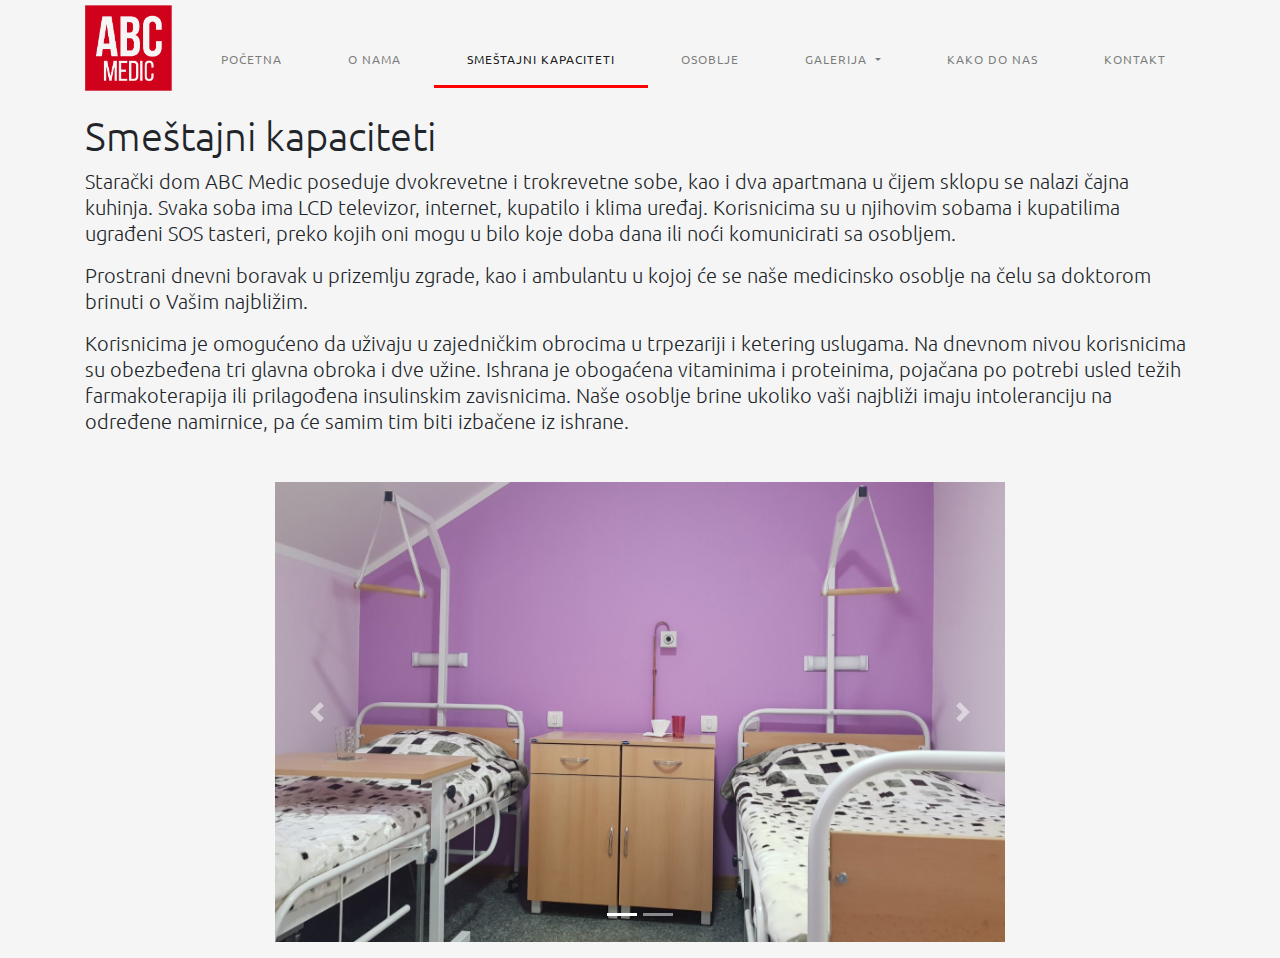
<file: kapaciteti.html>
<head>
    <meta charset="utf-8">
<meta name="viewport" content="width=device-width, initial-scale=1, shrink-to-fit=no">
<link rel="stylesheet" href="css/bootstrap.min.css">
<link rel="stylesheet" href="css/main.css">
<link href="https://fonts.googleapis.com/css?family=Lato|Montserrat|Ubuntu&amp;display=swap" rel="stylesheet">
<link rel="icon" href="images/logo/favicon.png">
<!-- Global site tag (gtag.js) - Google Analytics -->
<script async src="https://www.googletagmanager.com/gtag/js?id=UA-149761399-1"></script>
<script>
    window.dataLayer = window.dataLayer || [];
    function gtag(){dataLayer.push(arguments);}
    gtag('js', new Date());

    gtag('config', 'UA-149761399-1');
</script>
    <title>ABC Medic-Smeštajni kapaciteti</title>
</head>
<body>
<div class="container">
    <nav class="navbar navbar-light navbar-expand-lg">
        <a class="navbar-brand h-auto" href="index.html">
            <img src="images/logo/logo.png" class="d-inline-block align-middle logo-wrapper" alt="">
        </a>

            <button class="navbar-toggler" type="button" data-toggle="collapse" data-target="#navbarNav" aria-controls="navbarNav" aria-expanded="false" aria-label="Toggle navigation">
                <span class="navbar-toggler-icon"></span>
            </button>


            <div class="collapse navbar-collapse mr-0 ml-auto" id="navbarNav">
                <ul class="navbar-nav ml-auto">
                    <li class="nav-item ">
                        <a class="nav-link" href="index.html">Početna<span class="sr-only">(current)</span></a>
                    </li>
                    <li class="nav-item ">
                        <a class="nav-link" href="o_nama.html">O nama</a>
                    </li>
                    <li class="nav-item active">
                        <a class="nav-link" href="kapaciteti.html">Smeštajni kapaciteti</a>
                    </li>
                    <li class="nav-item ">
                        <a class="nav-link" href="osoblje.html">Osoblje</a>
                    </li>
                    <!--<li class="nav-item ">
                        <a class="nav-link" href="/galerija.php">Galerija</a>
                    </li>-->

                    <li class="nav-item dropdown ">
                        <a class="nav-link dropdown-toggle" href="#" id="galerijaDropdown" role="button" data-toggle="dropdown" aria-haspopup="true" aria-expanded="false">
                            Galerija
                        </a>
                        <div class="dropdown-menu" aria-labelledby="galerijaDropdown">
                            <a class="dropdown-item" href="galerija_enterijer.html">Enterijer</a>
                            <a class="dropdown-item" href="galerija_eksterijer.html">Eksterijer</a>
                            <a class="dropdown-item" href="galerija_sobe.html">Sobe</a>
                    </li>

                    <li class="nav-item ">
                        <a class="nav-link" href="do_nas.html">Kako do nas</a>
                    </li>
                    <li class="nav-item ">
                        <a class="nav-link" href="kontakt.html">Kontakt</a>
                    </li>
                </ul>
            </div>
    </nav>
</div>
<div class="container mt-3 pb-3">
    <h1 class="text-center text-md-left">Smeštajni kapaciteti</h1>

    <p>Starački dom ABC Medic poseduje dvokrevetne i trokrevetne sobe, kao i dva apartmana u čijem sklopu se nalazi čajna kuhinja. Svaka soba ima LCD televizor, internet, kupatilo i klima uređaj. Korisnicima su u njihovim sobama i kupatilima ugrađeni SOS tasteri, preko kojih oni mogu u bilo koje doba dana ili noći komunicirati sa osobljem.</p>
    <p>Prostrani dnevni boravak u prizemlju zgrade, kao i ambulantu u kojoj će se naše medicinsko osoblje na čelu sa doktorom brinuti o Vašim najbližim.</p>
    <p>Korisnicima je omogućeno da uživaju u zajedničkim obrocima u trpezariji i ketering uslugama. Na dnevnom nivou korisnicima su obezbeđena tri glavna obroka i dve užine. Ishrana je obogaćena vitaminima i proteinima, pojačana po potrebi usled težih farmakoterapija ili prilagođena insulinskim zavisnicima. Naše osoblje brine ukoliko vaši najbliži imaju intoleranciju na određene namirnice, pa će samim tim biti izbačene iz ishrane.</p>

<div class="row justify-content-center mt-5">
    <div id="carouselMain" class="carousel slide col-md-8 col-sm-12" data-ride="carousel">

        <!-- Indicators -->
        <ol class="carousel-indicators">
            <li data-target="#carouselMain" data-slide-to="0" class="active"></li>
            <li data-target="#carouselMain" data-slide-to="1"></li>
        </ol>

        <!-- Wrapper for slides -->
        <div class="carousel-inner">
            <div class="carousel-item active">
                <img class="d-block w-100" src="images/slider_kapaciteti/1.jpg" alt="Hol">
            </div>
            <div class="carousel-item">
                <img class="d-block w-100" src="images/slider_kapaciteti/2.jpg" alt="Zajednički prostor">
            </div>
        </div>

        <!-- Left and right controls -->
        <a class="carousel-control-prev" href="#carouselMain" role="button" data-slide="prev">
            <span class="carousel-control-prev-icon" aria-hidden="true"></span>
            <span class="sr-only">Previous</span>
        </a>
        <a class="carousel-control-next" href="#carouselMain" role="button" data-slide="next">
            <span class="carousel-control-next-icon" aria-hidden="true"></span>
            <span class="sr-only">Next</span>
        </a>
    </div>
</div>



</div>


<!--
<div class="copyright col-12 text-center">
    <p class="blockquote-footer">&copy; &nbsp; Copyright 2019 ABC Medic. Sajt izradio <a href="https://savikin.me/" target="_blank">Savikin</a></p>
</div>
</footer>
-->
<script src="js/jquery.js"></script>
<script src="js/bootstrap.min.js"></script></body>
</file>
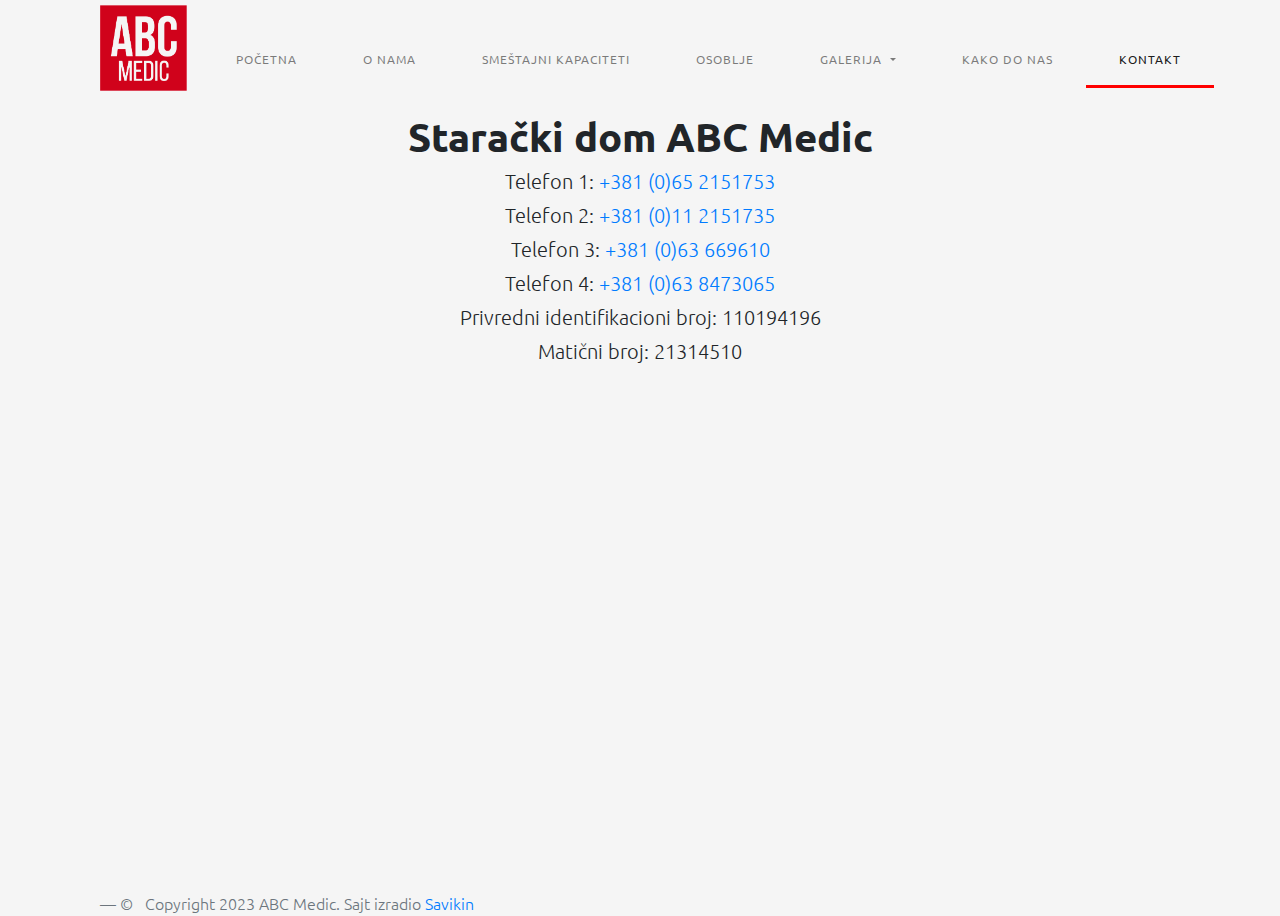
<file: kontakt.html>
<head>
    <meta charset="utf-8">
<meta name="viewport" content="width=device-width, initial-scale=1, shrink-to-fit=no">
<link rel="stylesheet" href="css/bootstrap.min.css">
<link rel="stylesheet" href="css/main.css">
<link href="https://fonts.googleapis.com/css?family=Lato|Montserrat|Ubuntu&amp;display=swap" rel="stylesheet">
<link rel="icon" href="images/logo/favicon.png">
<!-- Global site tag (gtag.js) - Google Analytics -->
<script async src="https://www.googletagmanager.com/gtag/js?id=UA-149761399-1"></script>
<script>
    window.dataLayer = window.dataLayer || [];
    function gtag(){dataLayer.push(arguments);}
    gtag('js', new Date());

    gtag('config', 'UA-149761399-1');
</script>
    <title>ABC Medic-Kontakt</title>
</head>
<body>
<div class="container-main container">
<div class="container">
    <nav class="navbar navbar-light navbar-expand-lg">
        <a class="navbar-brand h-auto" href="index.html">
            <img src="images/logo/logo.png" class="d-inline-block align-middle logo-wrapper" alt="">
        </a>

            <button class="navbar-toggler" type="button" data-toggle="collapse" data-target="#navbarNav" aria-controls="navbarNav" aria-expanded="false" aria-label="Toggle navigation">
                <span class="navbar-toggler-icon"></span>
            </button>


            <div class="collapse navbar-collapse mr-0 ml-auto" id="navbarNav">
                <ul class="navbar-nav ml-auto">
                    <li class="nav-item ">
                        <a class="nav-link" href="index.html">Početna<span class="sr-only">(current)</span></a>
                    </li>
                    <li class="nav-item ">
                        <a class="nav-link" href="o_nama.html">O nama</a>
                    </li>
                    <li class="nav-item ">
                        <a class="nav-link" href="kapaciteti.html">Smeštajni kapaciteti</a>
                    </li>
                    <li class="nav-item ">
                        <a class="nav-link" href="osoblje.html">Osoblje</a>
                    </li>
                    <!--<li class="nav-item ">
                        <a class="nav-link" href="/galerija.php">Galerija</a>
                    </li>-->

                    <li class="nav-item dropdown ">
                        <a class="nav-link dropdown-toggle" href="#" id="galerijaDropdown" role="button" data-toggle="dropdown" aria-haspopup="true" aria-expanded="false">
                            Galerija
                        </a>
                        <div class="dropdown-menu" aria-labelledby="galerijaDropdown">
                            <a class="dropdown-item" href="galerija_enterijer.html">Enterijer</a>
                            <a class="dropdown-item" href="galerija_eksterijer.html">Eksterijer</a>
                            <a class="dropdown-item" href="galerija_sobe.html">Sobe</a>
                    </li>

                    <li class="nav-item ">
                        <a class="nav-link" href="do_nas.html">Kako do nas</a>
                    </li>
                    <li class="nav-item active">
                        <a class="nav-link" href="kontakt.html">Kontakt</a>
                    </li>
                </ul>
            </div>
    </nav>
</div>
<div class="content-wrap container mt-3">
    <div class="row">

        <div class="col-12 text-center">
            <h1><b>Starački dom ABC Medic</b></h1>
			<p class="mb-2">Telefon 1: <a href="tel:+381 65 2151753">+381 (0)65 2151753</a></p>
			<p class="mb-2">Telefon 2: <a href="tel:+381 11 2151735">+381 (0)11 2151735</a></p>
			<p class="mb-2">Telefon 3: <a href="tel:+381 63 669610">+381 (0)63 669610</a></p>
			<p class="mb-2">Telefon 4: <a href="tel:+381 63 8473065">+381 (0)63 8473065</a></p>
            <p class="mb-2">Privredni identifikacioni broj: 110194196</p>
            <p class="mb-2">Matični broj: 21314510</p>
        </div>
    </div>

    <div class="footer">
        <p class="blockquote-footer copyright">&copy; &nbsp; Copyright 2023 ABC Medic. Sajt izradio <a href="https://savikin.me/" target="_blank">Savikin</a></p>
	</div>
</div>

<!--
<div class="copyright col-12 text-center">
    <p class="blockquote-footer">&copy; &nbsp; Copyright 2019 ABC Medic. Sajt izradio <a href="https://savikin.me/" target="_blank">Savikin</a></p>
</div>
</footer>
-->
<script src="js/jquery.js"></script>
<script src="js/bootstrap.min.js"></script></body>
</file>
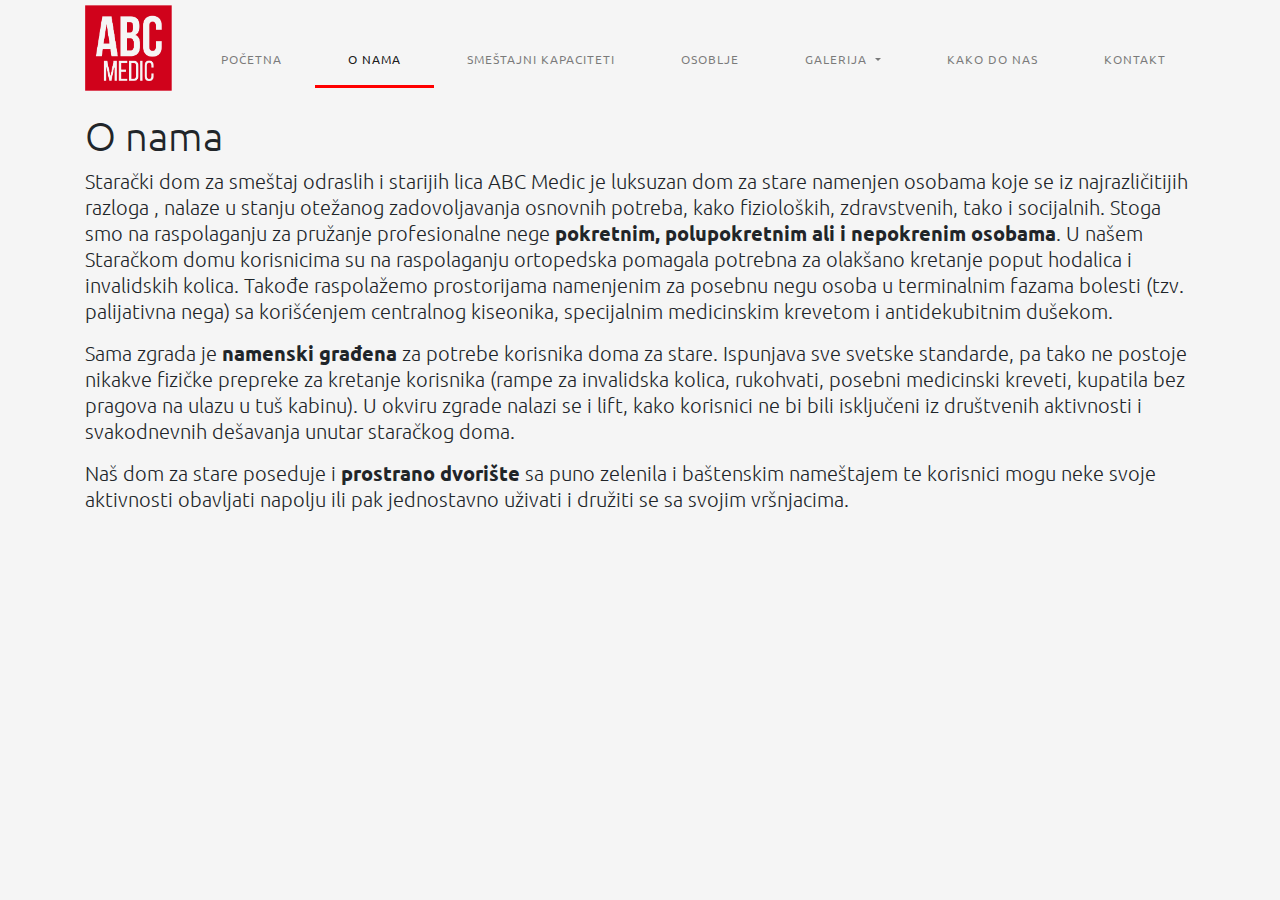
<file: o_nama.html>
<head>
    <meta charset="utf-8">
<meta name="viewport" content="width=device-width, initial-scale=1, shrink-to-fit=no">
<link rel="stylesheet" href="css/bootstrap.min.css">
<link rel="stylesheet" href="css/main.css">
<link href="https://fonts.googleapis.com/css?family=Lato|Montserrat|Ubuntu&amp;display=swap" rel="stylesheet">
<link rel="icon" href="images/logo/favicon.png">
<!-- Global site tag (gtag.js) - Google Analytics -->
<script async src="https://www.googletagmanager.com/gtag/js?id=UA-149761399-1"></script>
<script>
    window.dataLayer = window.dataLayer || [];
    function gtag(){dataLayer.push(arguments);}
    gtag('js', new Date());

    gtag('config', 'UA-149761399-1');
</script>
    <title>ABC Medic-O nama</title>
</head>
<body>
<div class="container">
    <nav class="navbar navbar-light navbar-expand-lg">
        <a class="navbar-brand h-auto" href="index.html">
            <img src="images/logo/logo.png" class="d-inline-block align-middle logo-wrapper" alt="">
        </a>

            <button class="navbar-toggler" type="button" data-toggle="collapse" data-target="#navbarNav" aria-controls="navbarNav" aria-expanded="false" aria-label="Toggle navigation">
                <span class="navbar-toggler-icon"></span>
            </button>


            <div class="collapse navbar-collapse mr-0 ml-auto" id="navbarNav">
                <ul class="navbar-nav ml-auto">
                    <li class="nav-item ">
                        <a class="nav-link" href="index.html">Početna<span class="sr-only">(current)</span></a>
                    </li>
                    <li class="nav-item active">
                        <a class="nav-link" href="o_nama.html">O nama</a>
                    </li>
                    <li class="nav-item ">
                        <a class="nav-link" href="kapaciteti.html">Smeštajni kapaciteti</a>
                    </li>
                    <li class="nav-item ">
                        <a class="nav-link" href="osoblje.html">Osoblje</a>
                    </li>
                    <!--<li class="nav-item ">
                        <a class="nav-link" href="/galerija.php">Galerija</a>
                    </li>-->

                    <li class="nav-item dropdown ">
                        <a class="nav-link dropdown-toggle" href="#" id="galerijaDropdown" role="button" data-toggle="dropdown" aria-haspopup="true" aria-expanded="false">
                            Galerija
                        </a>
                        <div class="dropdown-menu" aria-labelledby="galerijaDropdown">
                            <a class="dropdown-item" href="galerija_enterijer.html">Enterijer</a>
                            <a class="dropdown-item" href="galerija_eksterijer.html">Eksterijer</a>
                            <a class="dropdown-item" href="galerija_sobe.html">Sobe</a>
                    </li>

                    <li class="nav-item ">
                        <a class="nav-link" href="do_nas.html">Kako do nas</a>
                    </li>
                    <li class="nav-item ">
                        <a class="nav-link" href="kontakt.html">Kontakt</a>
                    </li>
                </ul>
            </div>
    </nav>
</div>
<div class="container mt-3 pb-3">
    <h1 class="text-center text-md-left">O nama</h1>

    <p>Starački dom za smeštaj odraslih i starijih lica ABC Medic je luksuzan dom za stare namenjen osobama koje se iz najrazličitijih razloga , nalaze u stanju otežanog zadovoljavanja osnovnih potreba, kako fizioloških, zdravstvenih, tako i socijalnih. Stoga smo na raspolaganju za pružanje profesionalne nege <b>pokretnim, polupokretnim ali i nepokrenim osobama</b>. U našem Staračkom domu korisnicima su na raspolaganju ortopedska pomagala potrebna za olakšano kretanje poput hodalica i invalidskih kolica. Takođe raspolažemo prostorijama namenjenim za posebnu negu osoba u terminalnim fazama bolesti (tzv. palijativna nega) sa korišćenjem centralnog kiseonika, specijalnim medicinskim krevetom i antidekubitnim dušekom.</p>
    <p>Sama zgrada je <b>namenski građena</b> za potrebe korisnika doma za stare. Ispunjava sve svetske standarde, pa tako ne postoje nikakve fizičke prepreke za kretanje korisnika (rampe za invalidska kolica, rukohvati, posebni medicinski kreveti, kupatila bez pragova na ulazu u tuš kabinu). U okviru zgrade nalazi se i lift, kako korisnici ne bi bili isključeni iz društvenih aktivnosti i svakodnevnih dešavanja unutar staračkog doma.</p>
    <p>Naš dom za stare poseduje i <b>prostrano dvorište</b> sa puno zelenila i baštenskim nameštajem te korisnici mogu neke svoje aktivnosti obavljati napolju ili pak jednostavno uživati i družiti se sa svojim vršnjacima.</p>

</div>


<!--
<div class="copyright col-12 text-center">
    <p class="blockquote-footer">&copy; &nbsp; Copyright 2019 ABC Medic. Sajt izradio <a href="https://savikin.me/" target="_blank">Savikin</a></p>
</div>
</footer>
-->
<script src="js/jquery.js"></script>
<script src="js/bootstrap.min.js"></script></body>
</file>
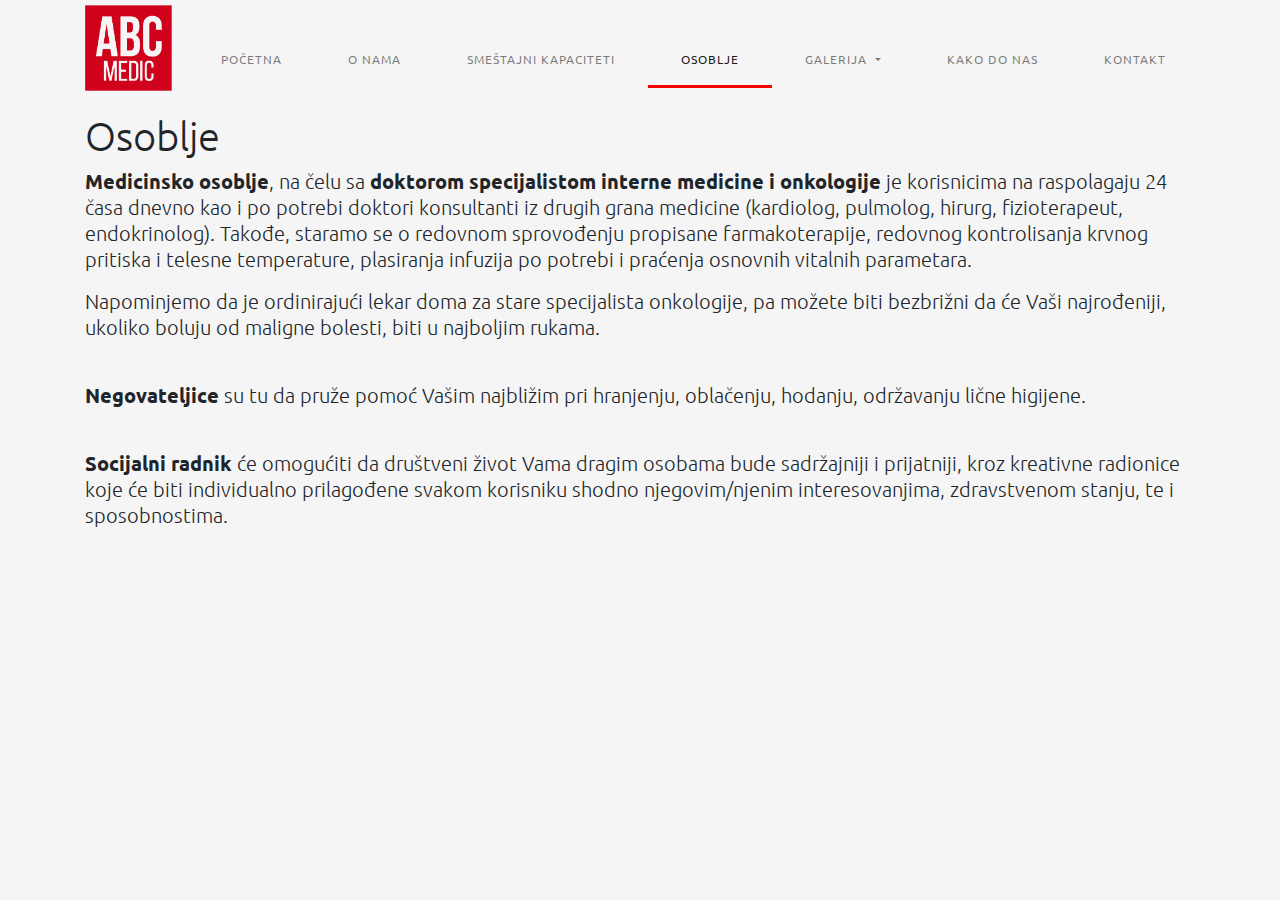
<file: osoblje.html>
<head>
    <meta charset="utf-8">
<meta name="viewport" content="width=device-width, initial-scale=1, shrink-to-fit=no">
<link rel="stylesheet" href="css/bootstrap.min.css">
<link rel="stylesheet" href="css/main.css">
<link href="https://fonts.googleapis.com/css?family=Lato|Montserrat|Ubuntu&amp;display=swap" rel="stylesheet">
<link rel="icon" href="images/logo/favicon.png">
<!-- Global site tag (gtag.js) - Google Analytics -->
<script async src="https://www.googletagmanager.com/gtag/js?id=UA-149761399-1"></script>
<script>
    window.dataLayer = window.dataLayer || [];
    function gtag(){dataLayer.push(arguments);}
    gtag('js', new Date());

    gtag('config', 'UA-149761399-1');
</script>
    <title>ABC Medic-Osoblje</title>
</head>
<body>
<div class="container">
    <nav class="navbar navbar-light navbar-expand-lg">
        <a class="navbar-brand h-auto" href="index.html">
            <img src="images/logo/logo.png" class="d-inline-block align-middle logo-wrapper" alt="">
        </a>

            <button class="navbar-toggler" type="button" data-toggle="collapse" data-target="#navbarNav" aria-controls="navbarNav" aria-expanded="false" aria-label="Toggle navigation">
                <span class="navbar-toggler-icon"></span>
            </button>


            <div class="collapse navbar-collapse mr-0 ml-auto" id="navbarNav">
                <ul class="navbar-nav ml-auto">
                    <li class="nav-item ">
                        <a class="nav-link" href="index.html">Početna<span class="sr-only">(current)</span></a>
                    </li>
                    <li class="nav-item ">
                        <a class="nav-link" href="o_nama.html">O nama</a>
                    </li>
                    <li class="nav-item ">
                        <a class="nav-link" href="kapaciteti.html">Smeštajni kapaciteti</a>
                    </li>
                    <li class="nav-item active">
                        <a class="nav-link" href="osoblje.html">Osoblje</a>
                    </li>
                    <!--<li class="nav-item ">
                        <a class="nav-link" href="/galerija.php">Galerija</a>
                    </li>-->

                    <li class="nav-item dropdown ">
                        <a class="nav-link dropdown-toggle" href="#" id="galerijaDropdown" role="button" data-toggle="dropdown" aria-haspopup="true" aria-expanded="false">
                            Galerija
                        </a>
                        <div class="dropdown-menu" aria-labelledby="galerijaDropdown">
                            <a class="dropdown-item" href="galerija_enterijer.html">Enterijer</a>
                            <a class="dropdown-item" href="galerija_eksterijer.html">Eksterijer</a>
                            <a class="dropdown-item" href="galerija_sobe.html">Sobe</a>
                    </li>

                    <li class="nav-item ">
                        <a class="nav-link" href="do_nas.html">Kako do nas</a>
                    </li>
                    <li class="nav-item ">
                        <a class="nav-link" href="kontakt.html">Kontakt</a>
                    </li>
                </ul>
            </div>
    </nav>
</div>
<div class="container mt-3 pb-3">


    <h1 class="text-center text-md-left">Osoblje</h1>
    <p><b>Medicinsko osoblje</b>, na čelu sa <b>doktorom specijalistom interne medicine i onkologije</b> je korisnicima na raspolagaju 24 časa dnevno kao i po potrebi doktori konsultanti iz drugih grana medicine (kardiolog, pulmolog, hirurg, fizioterapeut, endokrinolog). Takođe, staramo se o redovnom sprovođenju propisane farmakoterapije, redovnog kontrolisanja krvnog pritiska i telesne temperature, plasiranja infuzija po potrebi i praćenja osnovnih vitalnih parametara.</p>
    <p>Napominjemo da je ordinirajući lekar doma za stare specijalista onkologije, pa možete biti bezbrižni da će Vaši najrođeniji, ukoliko boluju od maligne bolesti, biti u najboljim rukama.</p>
    <br/>
    <p><b>Negovateljice</b> su tu da pruže pomoć Vašim najbližim pri hranjenju, oblačenju, hodanju, održavanju lične higijene.</p>
    <br/>
    <p><b>Socijalni radnik</b> će omogućiti da društveni život Vama dragim osobama bude sadržajniji i prijatniji, kroz kreativne radionice koje će biti individualno prilagođene svakom korisniku shodno njegovim/njenim interesovanjima, zdravstvenom stanju, te i sposobnostima.</p>

</div>


<!--
<div class="copyright col-12 text-center">
    <p class="blockquote-footer">&copy; &nbsp; Copyright 2019 ABC Medic. Sajt izradio <a href="https://savikin.me/" target="_blank">Savikin</a></p>
</div>
</footer>
-->
<script src="js/jquery.js"></script>
<script src="js/bootstrap.min.js"></script></body>
</file>
<file: css/main.css>
.logo-wrapper {
    max-height: 86px;
}

body {
    min-height: 100%;
    font-family: "Ubuntu", "Montserrat", "Lato", "Helvetica Neue", Helvetica, Arial, sans-serif;
    font-size: 20px;
    line-height: 26px;
    letter-spacing: normal;
    font-weight: 300;
    background-color: #f5f5f5;
}

#navbarNav > .navbar-nav > .nav-item {
    padding: 30px 25px 5px;
    font-size: 12px;
    text-transform: uppercase;
    letter-spacing: 1px;
    font-weight: 400;
    display: inline-block;
    color: #303439;
    white-space: nowrap;
}

#navbarNav > .navbar-nav > .nav-item > .dropdown-menu * {
    font-size: 12px;
}

#navbarNav > .navbar-nav > .active {
    border-bottom: 3px solid red;
}

.navbar-toggler {
    border: 0;
    outline: 0 !important;
}

h1 {
    font-weight: 300;
}

.gallery-image {
    margin-bottom: 26px;
}


.copyright {
    margin-top: 30px;
    /* position: absolute; */
    /* bottom: 0; */
}

.container-main {
    position: relative;
    min-height: 100vh;
}

.content-wrap {
    padding-bottom: 2.5rem;
}

.footer {
    position: absolute;
    bottom: 0;
    width: 100%;
    height: 2.5rem;
	max-width: 75vw;
}

b {
    font-weight: 600;
}

.navbar {
	padding: 0;
}

.kontakt-dugmici .btn {
	margin-bottom: 5px;
}

.kontakt-dugmici {
	margin-bottom: 20px;
}
</file>
